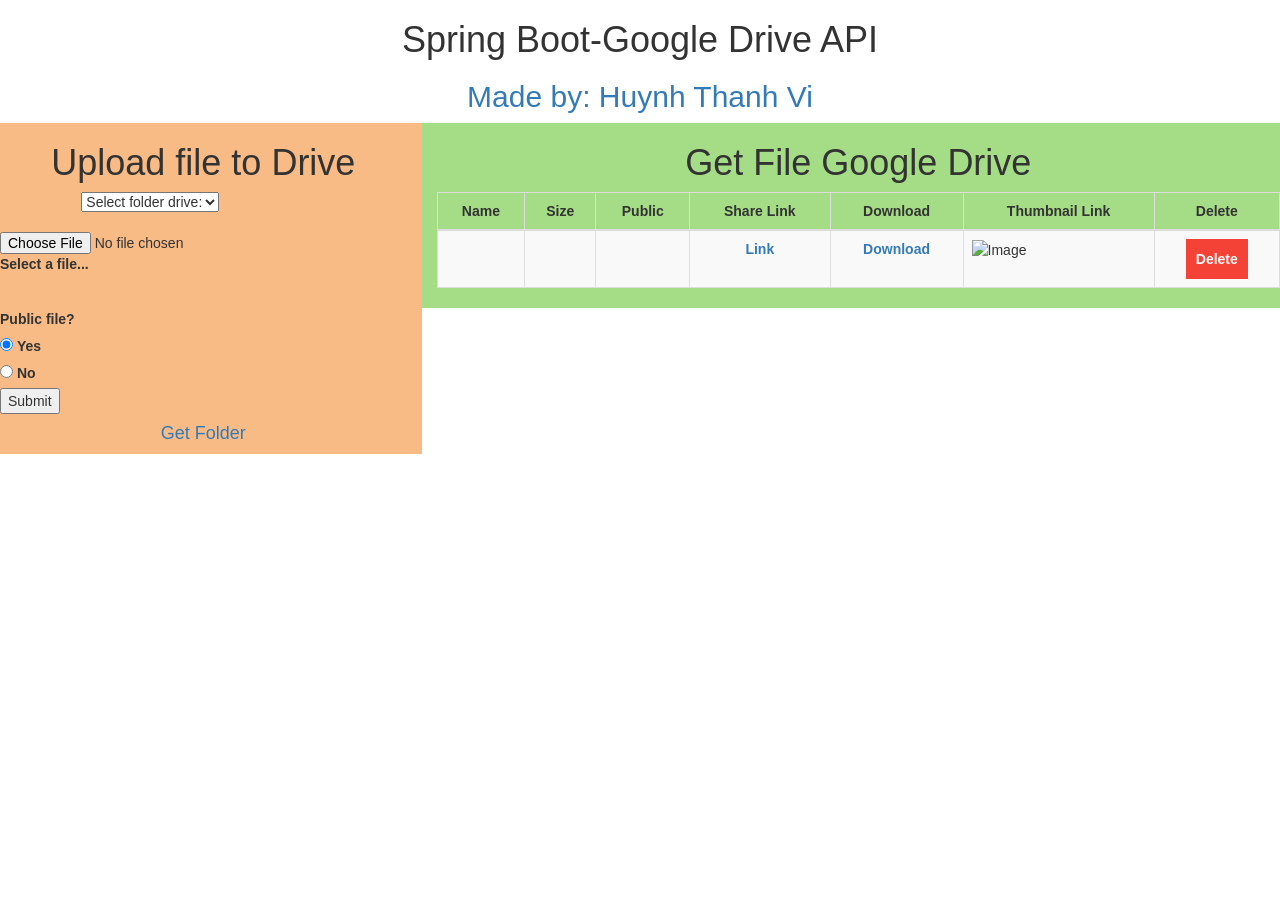
<file: bin/main/templates/index.html>
<!DOCTYPE html>
<html xmlns="http://www.w3.org/1999/xhtml"
        xmlns:th="http://www.thymeleaf.org" lang="en">
<head>

    <title>Google Drive File</title>
    <script src="https://maxcdn.bootstrapcdn.com/bootstrap/3.3.6/js/bootstrap.min.js"></script>
    <link rel="stylesheet" href="https://maxcdn.bootstrapcdn.com/bootstrap/3.3.6/css/bootstrap.min.css"/>
    <script src="https://ajax.googleapis.com/ajax/libs/jquery/2.2.0/jquery.min.js"></script>

    <!-- fontawesome -->
    <link rel="stylesheet" href="https://cdnjs.cloudflare.com/ajax/libs/font-awesome/4.7.0/css/font-awesome.min.css">

    <!-- Datatables -->
    <link rel="stylesheet" type="text/css"
          href="https://cdn.datatables.net/r/dt/jq-2.1.4,jszip-2.5.0,pdfmake-0.1.18,dt-1.10.9,af-2.0.0,b-1.0.3,b-colvis-1.0.3,b-html5-1.0.3,b-print-1.0.3,se-1.0.1/datatables.min.css"/>

    <script type="text/javascript"
            src="https://cdn.datatables.net/r/dt/jq-2.1.4,jszip-2.5.0,pdfmake-0.1.18,dt-1.10.9,af-2.0.0,b-1.0.3,b-colvis-1.0.3,b-html5-1.0.3,b-print-1.0.3,se-1.0.1/datatables.min.js">
    </script>

    <!-- Sweetalert -->
    <script th:src="@{/sweetalert/sweetalert2.min.js}"></script>
    <link rel="stylesheet" th:href="@{/sweetalert/sweetalert2.min.css}"/>

    <link rel="stylesheet" th:href="@{/css/main.css}"/>
</head>

<body>
<h1 style="text-align: center">Spring Boot-Google Drive API</h1>
<h2 style="text-align: center; color: #3085d6"><a href="" target="_blank">Made by: Huynh Thanh Vi</a></h2>

<div class="w3-container">
    <div class="row">
        <!--Form Upload-->
        <div class="col-sm-4" style="background-color: #f8bb86;">
            <form th:action="@{/upload/file}" method="post" enctype="multipart/form-data">
                <!--Select option-->
                <h1 style="text-align: center">Upload file to Drive</h1>
                <div id="select" class="select" style=" margin: auto; width: 60%; border-radius: 10px;">
                    <select name="filePath" id="filePath">
                        <option value="">Select folder drive:</option>
                        <option th:each="dto : ${DTO_FOLDER}" th:value="${dto.name}" th:text="${dto.name}"></option>
                    </select>

                </div>
                <br>
                <div class="input-file-container" style=" margin: auto; border-radius: 10px;">
                    <input class="input-file" id="my-file" type="file" name="fileUpload">
                    <label tabindex="0" for="my-file" class="input-file-trigger">Select a file...</label>
                    <p class="file-return"></p>
                </div>
                <br>
                <div class="buttonHolder">
                    <label for="radio">Public file?</label>
                    <div id="radio">
                        <input type="radio" id="yes" name="shared" value="true" checked>
                        <label for="yes">Yes</label><br>
                        <input type="radio" id="no" name="shared" value="false">
                        <label for="no">No</label><br>
                        <input id="btnUpload" class="btn-upload" type="submit" value="Submit"/>
                    </div>
                </div>
                <h4 style="text-align: center;"><a th:href="@{/list/folders}" target="_blank">Get Folder</a></h4>
            </form>
        </div>

        <!--Form data-->
        <div class="col-sm-8" style="background-color:#a5dc86;">
            <form th:action="@{/}" id="formSubmit" method="get">
                <div class="table-responsive">
                    <h1 style="text-align: center">Get File Google Drive</h1>
                    <table id="customer_data" class="table table-bordered table-striped" width="100%">
                        <thead>
                        <tr>
                            <th style="text-align: center">Name</th>
                            <th style="text-align: center">Size</th>
                            <th style="text-align: center">Public</th>
                            <th style="text-align: center">Share Link</th>
                            <th style="text-align: center">Download</th>
                            <th style="text-align: center">Thumbnail Link</th>
                            <th style="text-align: center">Delete</th>
                        </tr>
                        </thead>
                        <tbody th:id="'data-google-drive'">
                        <tr th:id="'data-google-drive-2'" th:each="dto: ${DTO_FILE}">
                            <td style="text-align: center" th:text="${dto.name}"></td>
                            <td style="text-align: center" th:text="${dto.size}"></td>
                            <th style="text-align: center" th:text="${dto.shared}"></th>
                            <th style="text-align: center"><a th:href="${dto.link}" target="_blank">Link</a></th>
                            <th style="text-align: center"><a th:href="@{/download/file/{id}(id=${dto.id})}">Download</a></th>
                            <td><img th:src="${dto.thumbnailLink}" alt="Image" style="width:50px;height:50px;"></td>
                            <th style="text-align: center"><a style="background-color: #f44336;color: white;padding: 10px 10px;text-align: center;text-decoration: none;display: inline-block;" th:href="@{'/delete/file/'+${dto.id}}">Delete</a></th>
                        </tr>
                        </tbody>
                    </table>
                </div>
            </form>
        </div>
    </div>
</div>

<!--Button upload click binding path-->
<script>
    document.querySelector("html").classList.add('js');

    var fileInput = document.querySelector(".input-file"),
        button = document.querySelector(".input-file-trigger"),
        the_return = document.querySelector(".file-return"),
        fullPath;

    button.addEventListener("keydown", function (event) {
        if (event.keyCode == 13 || event.keyCode == 32) {
            fileInput.focus();
        }
    });
    button.addEventListener("click", function (event) {
        fileInput.focus();
        return false;
    });
    fileInput.addEventListener("change", function (event) {
        fullPath = this.value;
        the_return.innerHTML = fullPath.replace(/^.*[\\\/]/, '');
    });

</script>

<script>
    // Check empty file upload
    $("#btnUpload").click(function () {
        var bool = true;

        if ($('#my-file').val() == '') {
            swal(
                'Failed',
                'Please choose a file',
                'error'
            )
            bool = false;
        } else {
            bool = true;
        }
        if (bool) {
            swal({
                title: 'Please Wait !',
                html: 'Data uploading...',// add html attribute if you want or remove
                allowOutsideClick: false,
                onBeforeOpen: () => {
                    swal.showLoading()
                },
            });
        }
        return bool;
    });

</script>

<!--Datatable 1-->
<script type="text/javascript" language="javascript">
    $(document).ready(function () {

        $('#customer_data').DataTable({
            "processing": true,

            dom: 'lBfrtip',
            buttons: [
                'excel', 'csv', 'copy'
            ],
            "lengthMenu": [
                [10, 25, 50, -1],
                [10, 25, 50, "All"]
            ]
        });

    });
</script>

</body>

</html>
</file>
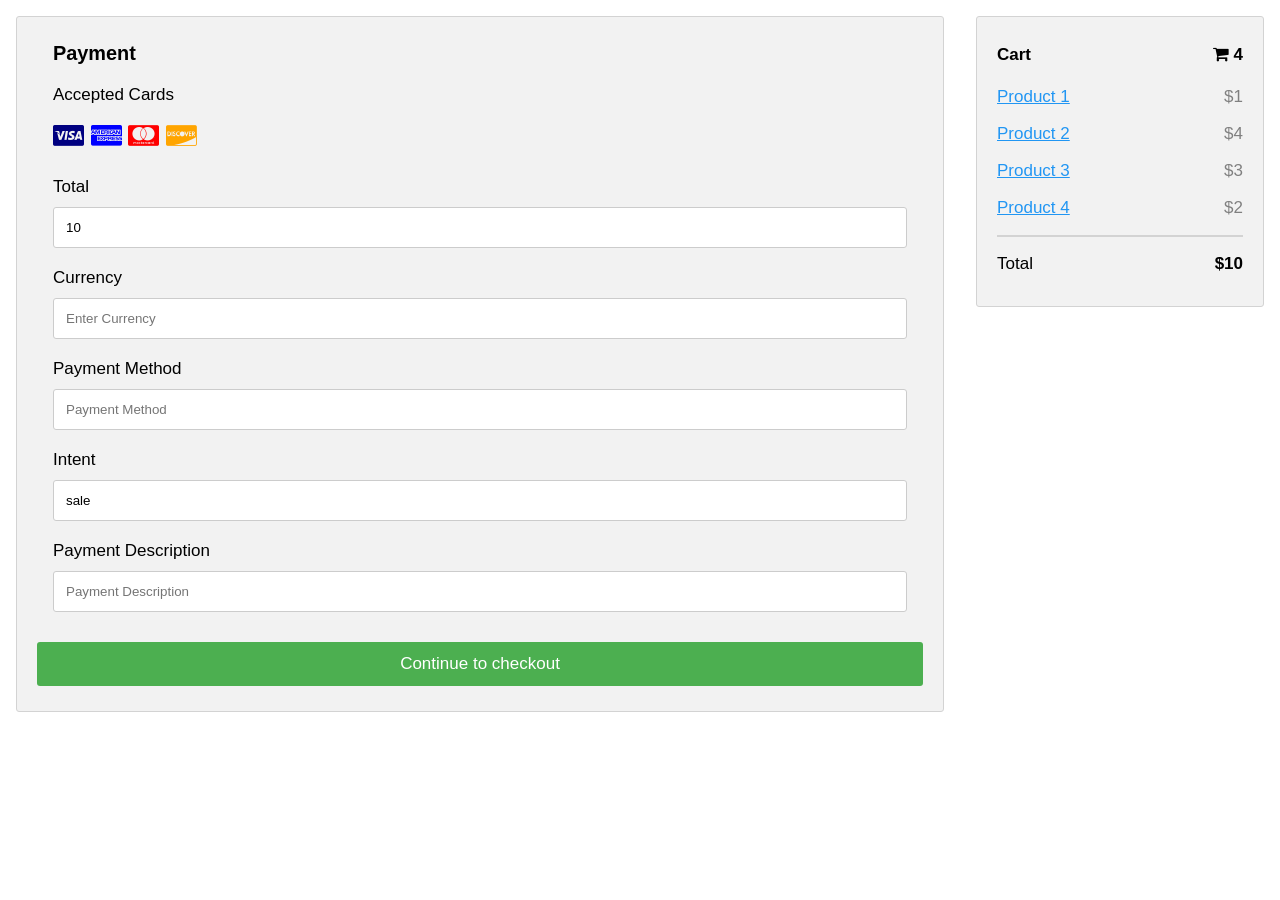
<file: bin/main/templates/home.html>
<!DOCTYPE html>
<html lang="en" xmlns:th="http://www.thymeleaf.org">
<head>
    <meta name="viewport" content="width=device-width, initial-scale=1">
    <link rel="stylesheet" href="https://cdnjs.cloudflare.com/ajax/libs/font-awesome/4.7.0/css/font-awesome.min.css">
    <style>
body {
  font-family: Arial;
  font-size: 17px;
  padding: 8px;
}

* {
  box-sizing: border-box;
}

.row {
  display: -ms-flexbox; /* IE10 */
  display: flex;
  -ms-flex-wrap: wrap; /* IE10 */
  flex-wrap: wrap;
  margin: 0 -16px;
}

.col-25 {
  -ms-flex: 25%; /* IE10 */
  flex: 25%;
}

.col-50 {
  -ms-flex: 50%; /* IE10 */
  flex: 50%;
}

.col-75 {
  -ms-flex: 75%; /* IE10 */
  flex: 75%;
}

.col-25,
.col-50,
.col-75 {
  padding: 0 16px;
}

.container {
  background-color: #f2f2f2;
  padding: 5px 20px 15px 20px;
  border: 1px solid lightgrey;
  border-radius: 3px;
}

input[type=text] {
  width: 100%;
  margin-bottom: 20px;
  padding: 12px;
  border: 1px solid #ccc;
  border-radius: 3px;
}

label {
  margin-bottom: 10px;
  display: block;
}

.icon-container {
  margin-bottom: 20px;
  padding: 7px 0;
  font-size: 24px;
}

.btn {
  background-color: #4CAF50;
  color: white;
  padding: 12px;
  margin: 10px 0;
  border: none;
  width: 100%;
  border-radius: 3px;
  cursor: pointer;
  font-size: 17px;
}

.btn:hover {
  background-color: #45a049;
}

a {
  color: #2196F3;
}

hr {
  border: 1px solid lightgrey;
}

span.price {
  float: right;
  color: grey;
}

/* Responsive layout - when the screen is less than 800px wide, make the two columns stack on top of each other instead of next to each other (also change the direction - make the "cart" column go on top) */
@media (max-width: 800px) {
  .row {
    flex-direction: column-reverse;
  }
  .col-25 {
    margin-bottom: 20px;
  }
}

    </style>
</head>
<body>
<div class="row">
    <div class="col-75">
        <div class="container">
            <form method="post"  action="/pay">
                <div class="col-50">
                    <h3>Payment</h3>
                    <label>Accepted Cards</label>
                    <div class="icon-container">
                        <i class="fa fa-cc-visa" style="color:navy;"></i>
                        <i class="fa fa-cc-amex" style="color:blue;"></i>
                        <i class="fa fa-cc-mastercard" style="color:red;"></i>
                        <i class="fa fa-cc-discover" style="color:orange;"></i>
                    </div>
                    <label for="price">Total</label>
                    <input type="text" id="price" name="price" value="10">
                    <label for="currency">Currency</label>
                    <input type="text" id="currency" name="currency" placeholder="Enter Currency">
                    <label for="method">Payment Method</label>
                    <input type="text" id="method" name="method" placeholder="Payment Method">
                    <label for="intent">Intent</label>
                    <input type="text" id="intent" name="intent" value="sale">
                    <label for="description">Payment Description</label>
                    <input type="text" id="description" name="description" placeholder="Payment Description">

                </div>

                <input type="submit" value="Continue to checkout" class="btn">
            </form>
        </div>
    </div>
    <div class="col-25">
        <div class="container">
            <h4>Cart <span class="price" style="color:black"><i class="fa fa-shopping-cart"></i> <b>4</b></span></h4>
            <p><a href="#">Product 1</a> <span class="price">$1</span></p>
            <p><a href="#">Product 2</a> <span class="price">$4</span></p>
            <p><a href="#">Product 3</a> <span class="price">$3</span></p>
            <p><a href="#">Product 4</a> <span class="price">$2</span></p>
            <hr>
            <p>Total <span class="price" style="color:black"><b>$10</b></span></p>
        </div>
    </div>
</div>

</body>
</html>
</file>
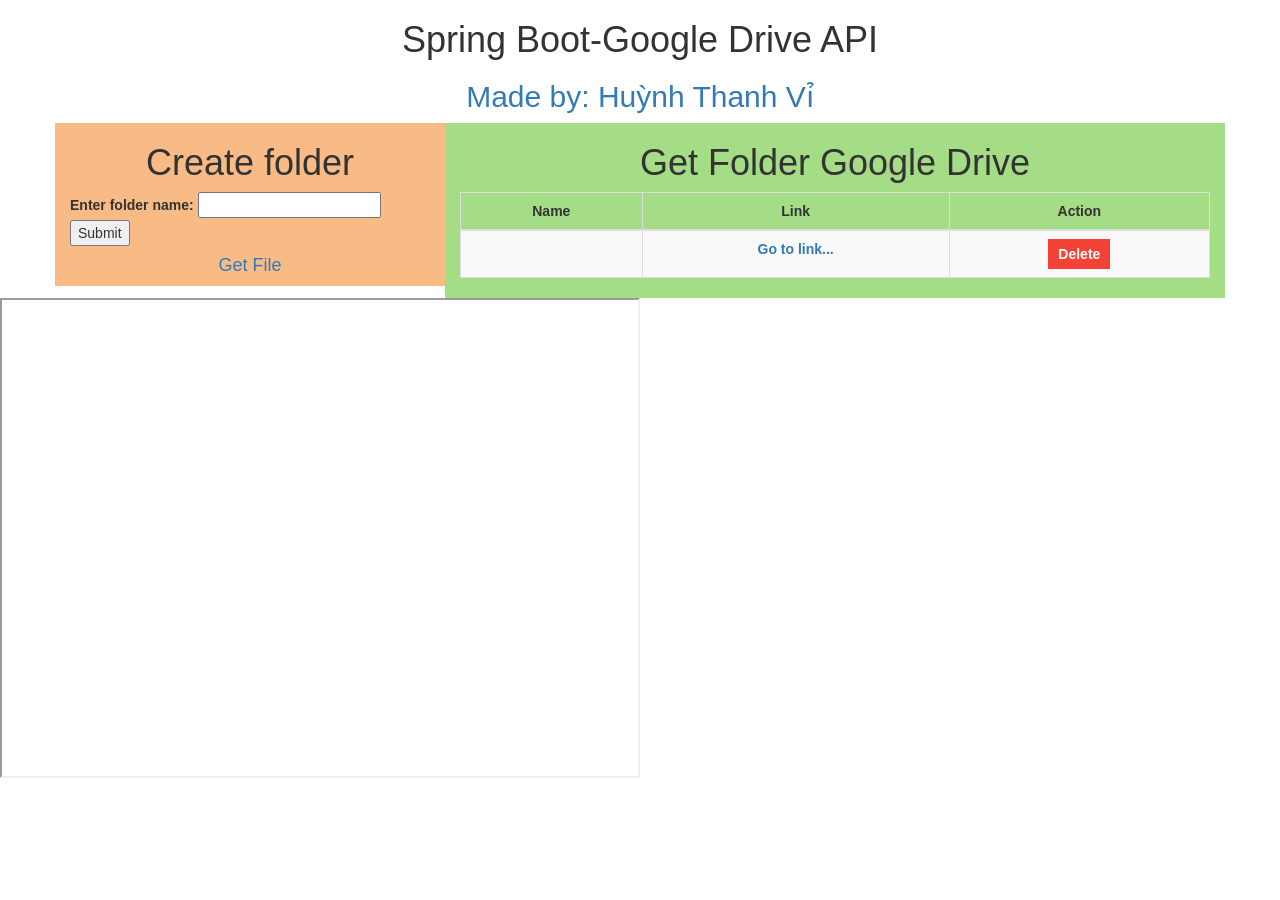
<file: bin/main/templates/list_folder.html>
<!DOCTYPE html>
<html xmlns:th="http://www.thymeleaf.org" lang="en">
<head>
    <meta charset="utf-8"/>
    <title>Spring Boot-Google Drive</title>

    <script src="https://maxcdn.bootstrapcdn.com/bootstrap/3.3.6/js/bootstrap.min.js"></script>
    <link rel="stylesheet" href="https://maxcdn.bootstrapcdn.com/bootstrap/3.3.6/css/bootstrap.min.css"/>
    <script src="https://ajax.googleapis.com/ajax/libs/jquery/2.2.0/jquery.min.js"></script>

    <!-- fontawesome -->
    <link rel="stylesheet" href="https://cdnjs.cloudflare.com/ajax/libs/font-awesome/4.7.0/css/font-awesome.min.css">

    <!-- Datatables -->
    <link rel="stylesheet" type="text/css"
          href="https://cdn.datatables.net/r/dt/jq-2.1.4,jszip-2.5.0,pdfmake-0.1.18,dt-1.10.9,af-2.0.0,b-1.0.3,b-colvis-1.0.3,b-html5-1.0.3,b-print-1.0.3,se-1.0.1/datatables.min.css"/>

    <script type="text/javascript"
            src="https://cdn.datatables.net/r/dt/jq-2.1.4,jszip-2.5.0,pdfmake-0.1.18,dt-1.10.9,af-2.0.0,b-1.0.3,b-colvis-1.0.3,b-html5-1.0.3,b-print-1.0.3,se-1.0.1/datatables.min.js">
    </script>

    <!-- Sweetalert -->
    <script th:src="@{/sweetalert/sweetalert2.min.js}"></script>
    <link rel="stylesheet" th:href="@{/sweetalert/sweetalert2.min.css}"/>

    <link rel="stylesheet" th:href="@{/css/main.css}"/>

</head>

<body>
<h1 style="text-align: center">Spring Boot-Google Drive API</h1>
<h2 style="text-align: center; color: #3085d6"><a href="https://www.facebook.com/huynx.dev.dn/" target="_blank">Made by:
    Huỳnh Thanh Vỉ</a></h2>

    <div class="container">
        <div class="row">
            <!--Form Upload-->
            <div class="col-sm-4" style="background-color: #f8bb86;">
                <form th:action="@{/create/folder}" method="post" >
                    <h1 style="text-align: center">Create folder</h1>
                    <label for="folderName" style="text-align: center">Enter folder name:</label>
                    <input style="text-align: center" id="folderName" class="btn-upload" type="text" name="folderName"/>
                    <div class="buttonHolder">
                        <div id="radio">
                            <input id="btnUpload" class="btn-upload" type="submit" value="Submit"/>
                        </div>
                    </div>
                    <h4 style="text-align: center;"><a th:href="@{/}" target="_blank">Get File</a></h4>
                </form>
            </div>

            <!--Form data-->
            <div class="col-sm-8" style="background-color:#a5dc86;">
                <form th:href="@{/}" id="formSubmit" method="get">
                    <div class="table-responsive">

                        <h1 style="text-align: center">Get Folder Google Drive</h1>
                        <table id="customer_data" class="table table-bordered table-striped" width="100%">
                            <thead>
                            <tr>
                                <th style="text-align: center">Name</th>
                                <th style="text-align: center">Link</th>
                                <th style="text-align: center">Action</th>
                            </tr>
                            </thead>
                            <tbody id="data-google">
                            <tr th:each="item : ${DTO}">
                                <td style="text-align: center" th:text="${item.name}"></td>
                                <th style="text-align: center"><a th:href="${item.link}" target="_blank">Go to link...</a></th>
                                <th style="text-align: center"><a style="background-color: #f44336;color: white;padding: 5px 10px;text-align: center;text-decoration: none;display: inline-block;" th:href="@{'/delete/folder/'+${item.id}}">Delete</a></th>
                            </tr>
                            </tbody>
                        </table>
                    </div>
                </form>
            </div>
        </div>
    </div>
    <iframe src="https://drive.google.com/file/d/1HUm563Yi1ifK0UyIQX6X_r5ms8DUFF9f/preview  " width="640" height="480" allow="autoplay"></iframe>
<script>

    // Check empty file upload
    $("#btnUpload").click(function () {
        var bool = true;

        if ($('#folderName').val() == '') {
            swal(
                'Failed',
                'Please input folder name',
                'error'
            )
            bool = false;
        }
        if (bool) {
            swal({
                title: 'Please Wait !',
                html: 'Data uploading...',// add html attribute if you want or remove
                allowOutsideClick: false,
                onBeforeOpen: () => {
                    swal.showLoading()
                },
            });
        }
        return bool;
    });

</script>

<!--Datatable 1-->
<script type="text/javascript" language="javascript">
    $(document).ready(function () {

        $('#customer_data').DataTable({
            "processing": true,
            dom: 'lBfrtip',
            buttons: [
                'excel', 'csv', 'copy'
            ],
            "lengthMenu": [
                [10, 25, 50, -1],
                [10, 25, 50, "All"]
            ]
        });

    });
</script>

</body>

</html>
</file>
